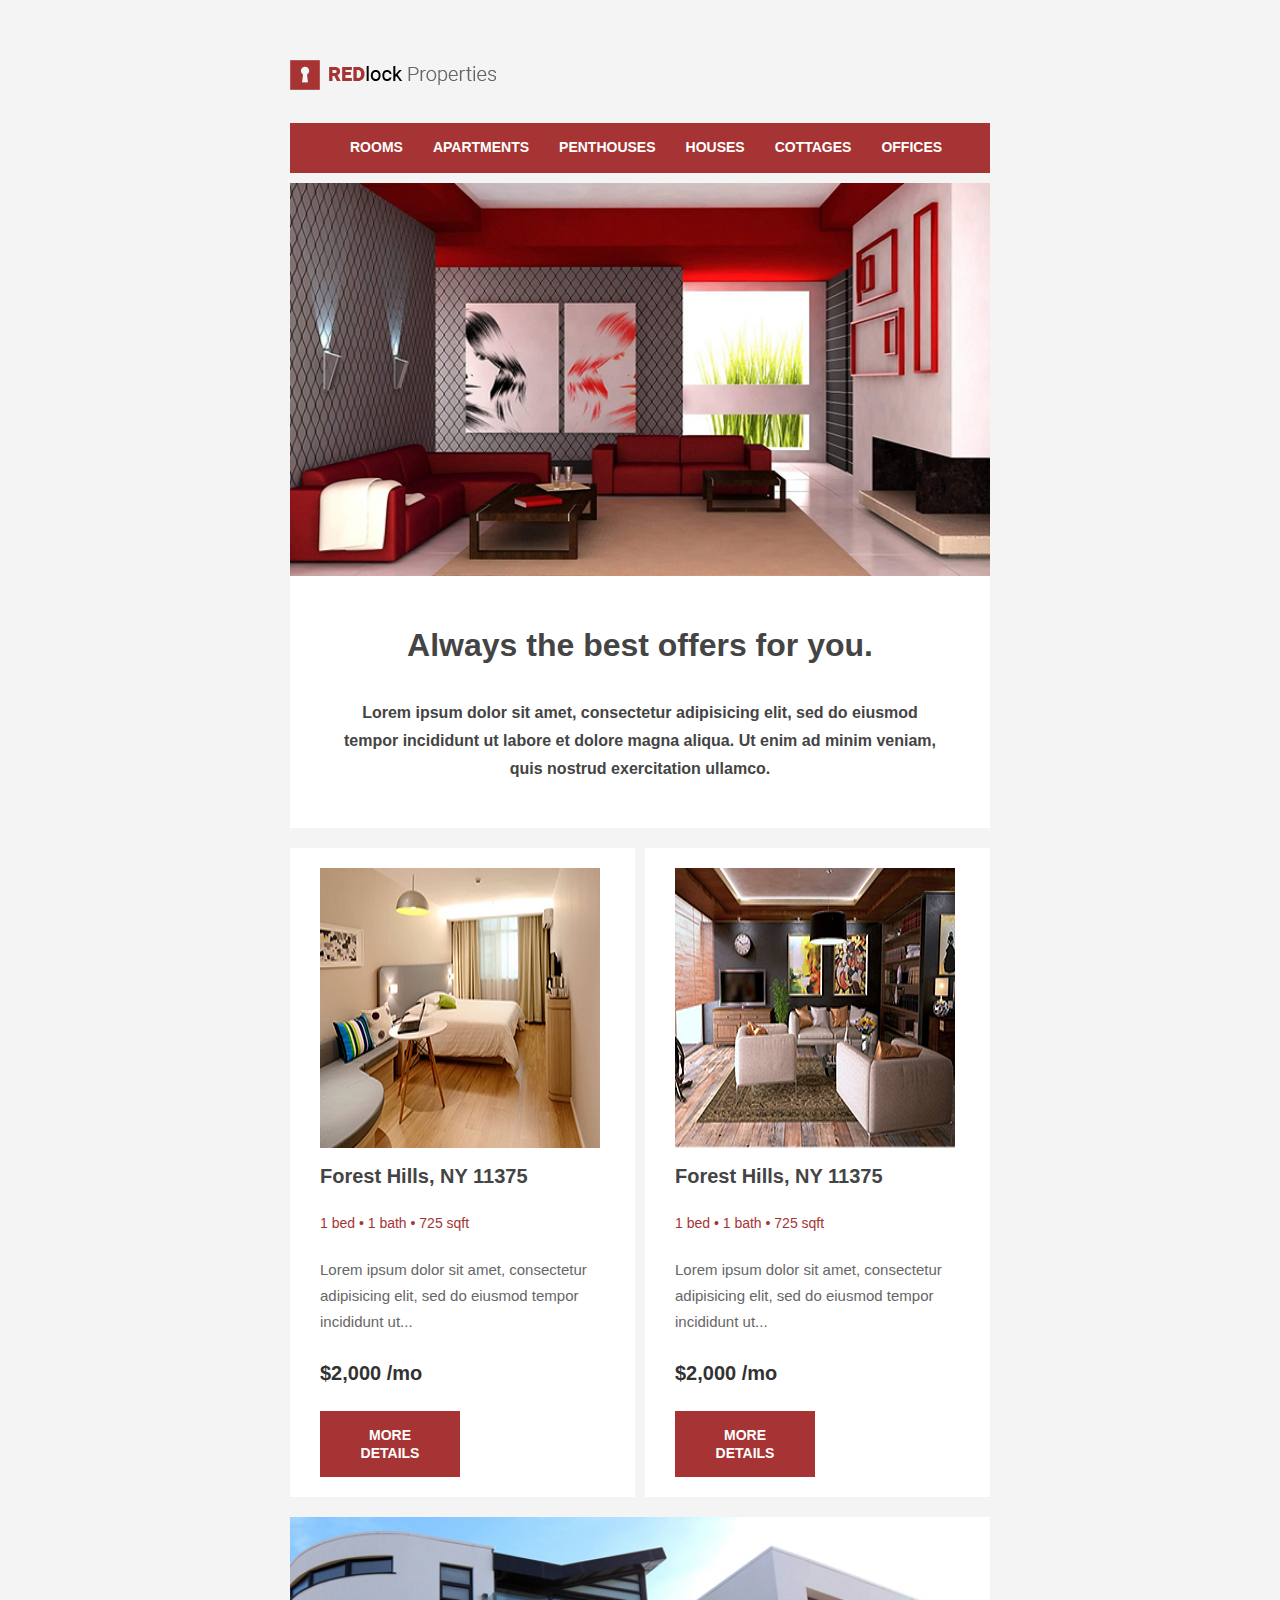
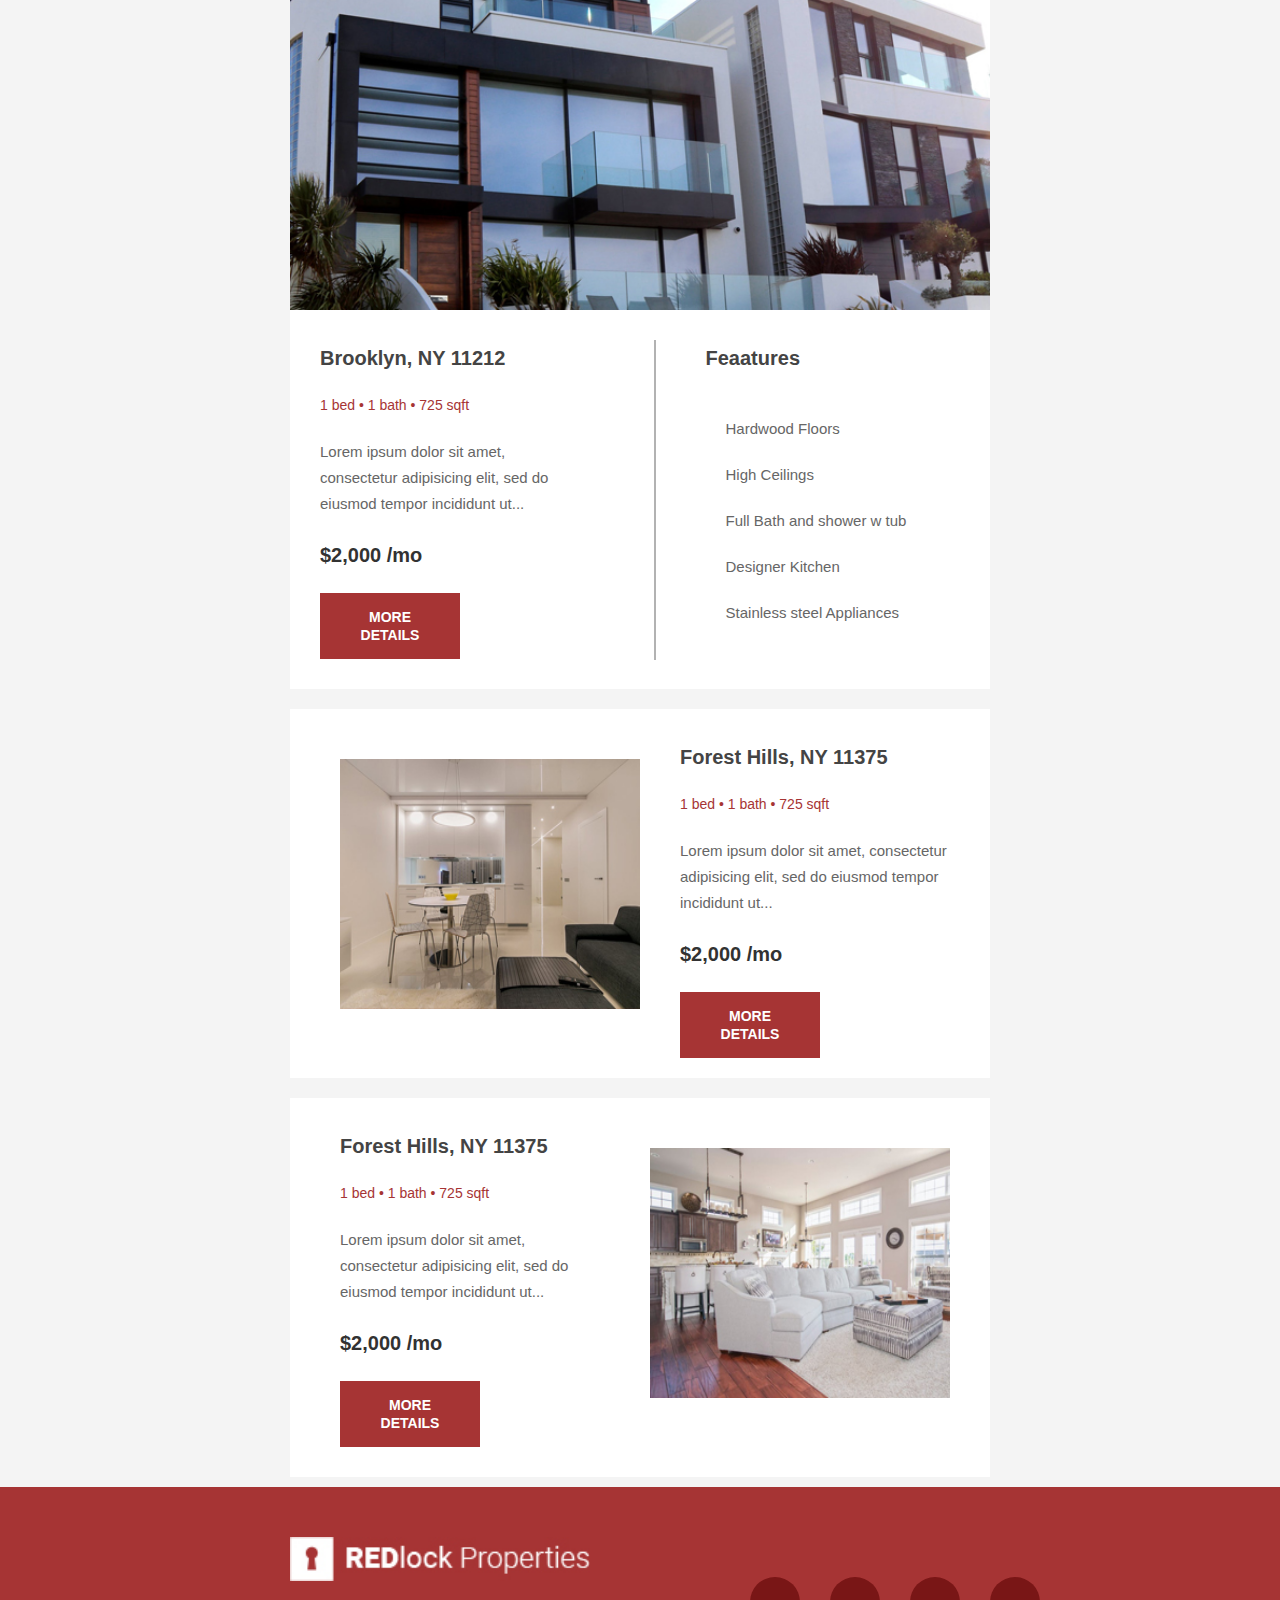
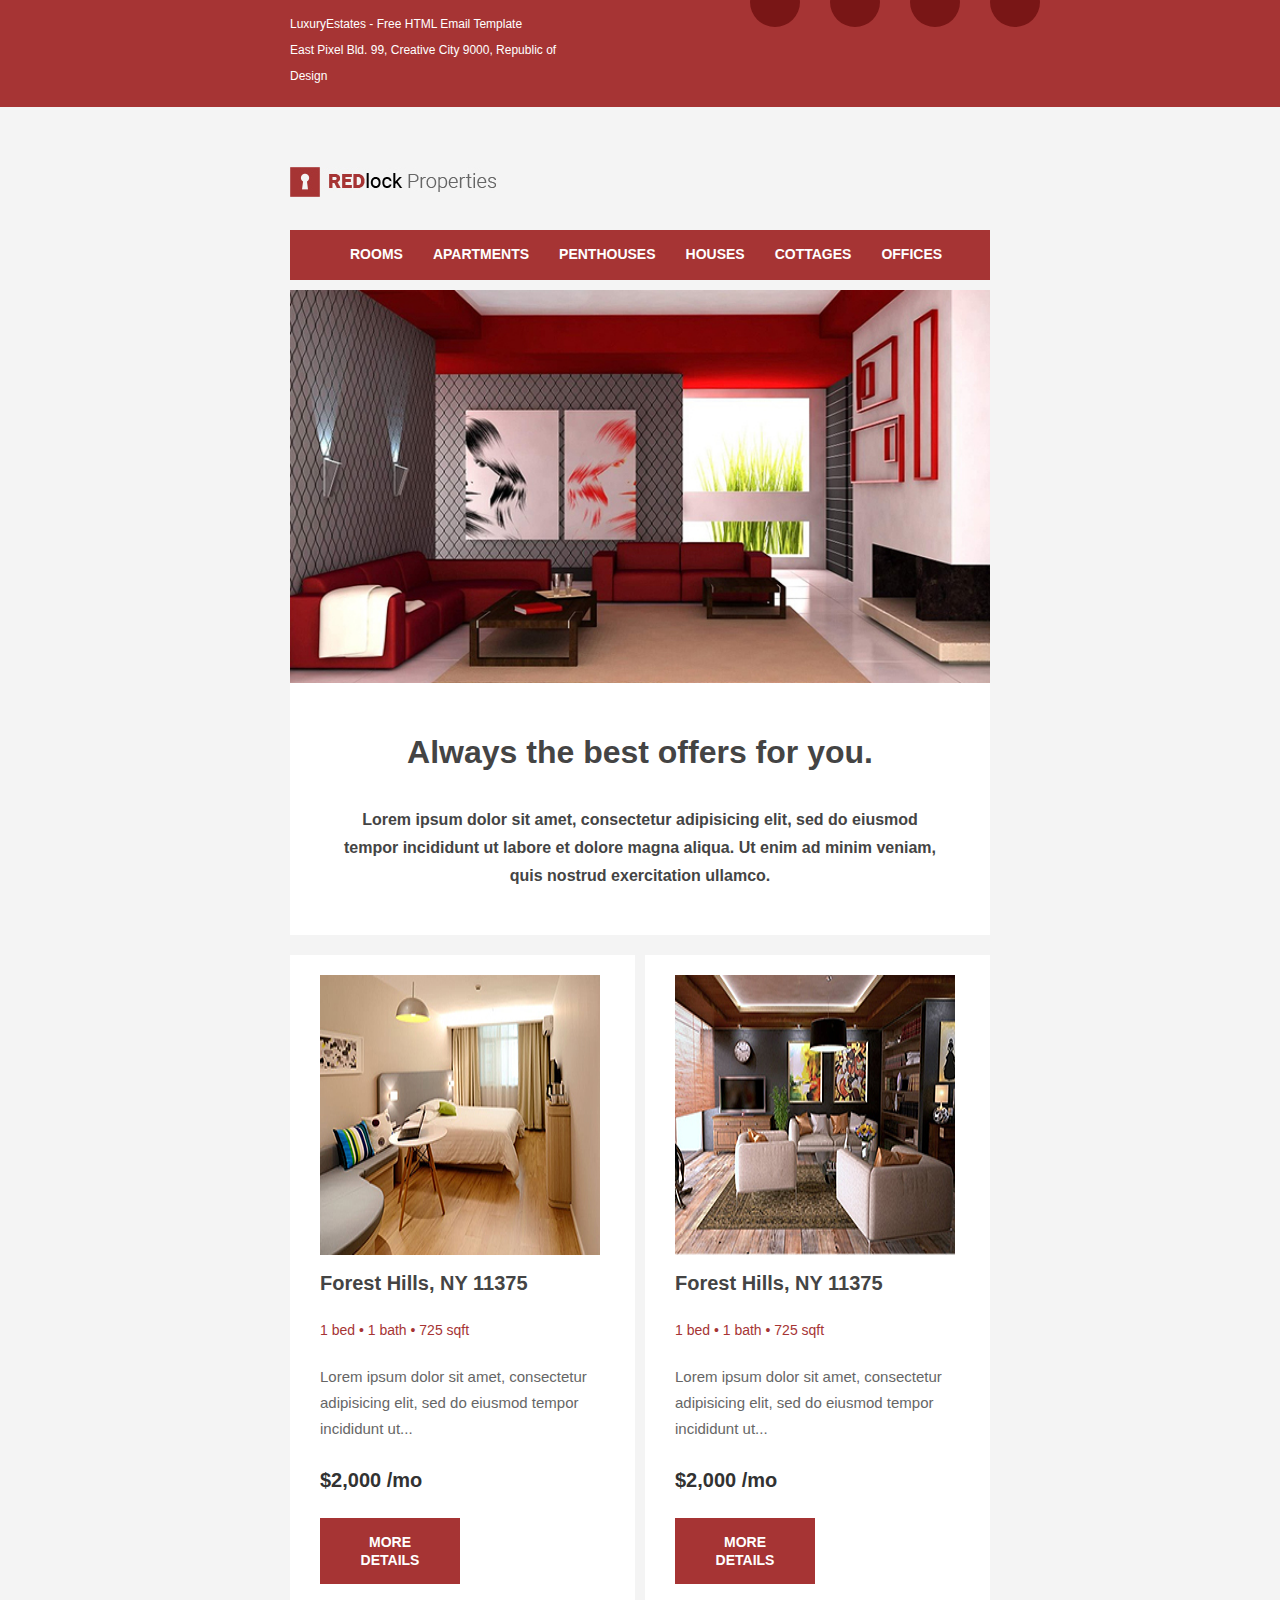
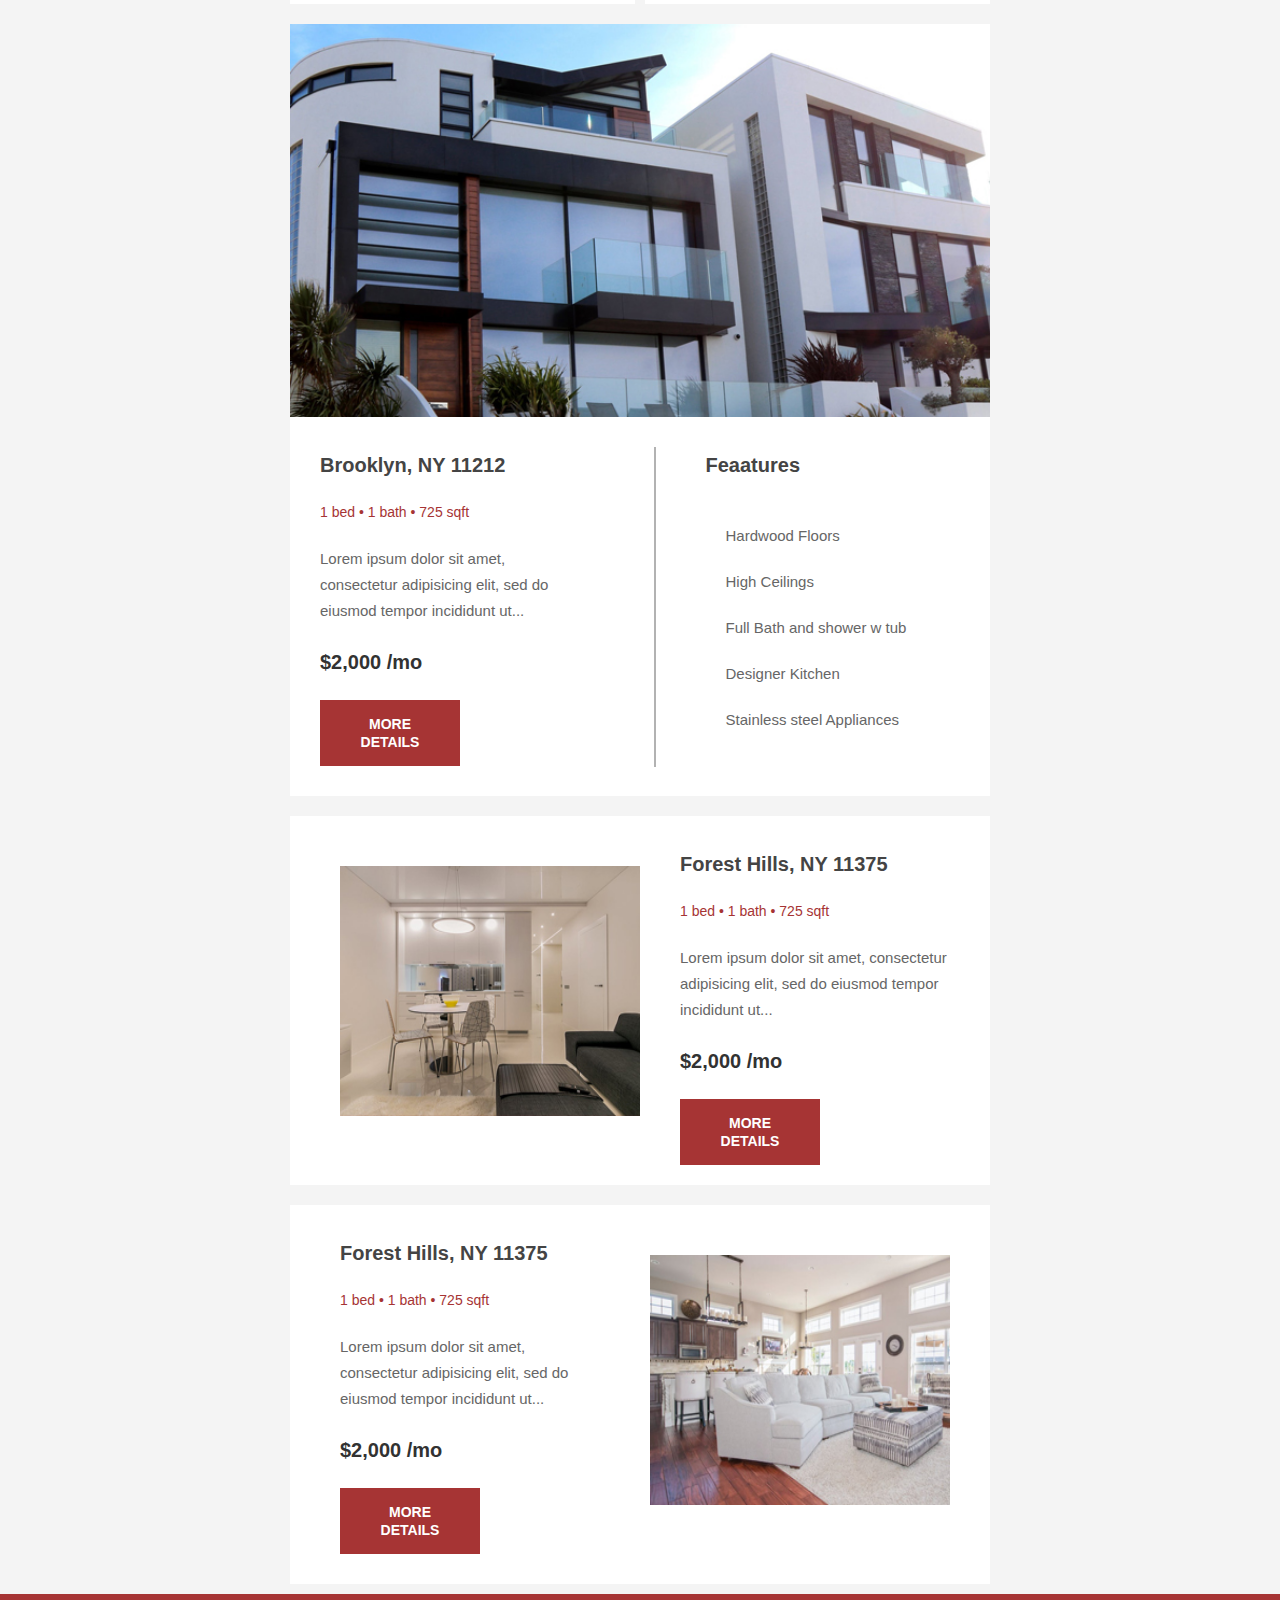
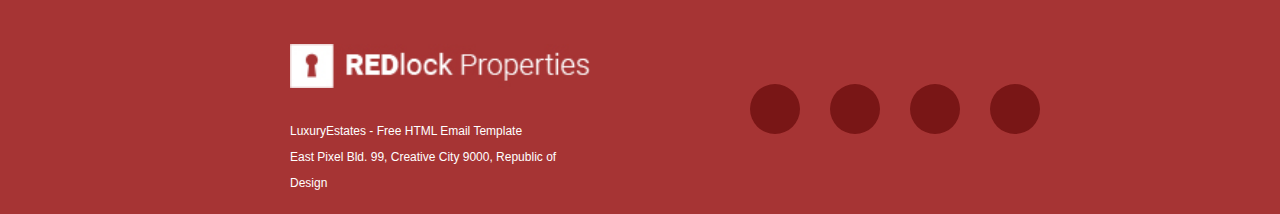
<file: index.html>
<!DOCTYPE html>
<html lang="en">
  <head>
    <!DOCTYPE html>
    <html lang="en">
      <head>
        <meta charset="UTF-8" />
        <meta name="viewport" content="width=device-width, initial-scale=1.0" />
        <title>Red Lock</title>

        <link rel="stylesheet" href="./Assets/css/style.css" />

        <link
          rel="stylesheet"
          href="https://cdnjs.cloudflare.com/ajax/libs/font-awesome/6.4.2/css/all.min.css"
          integrity="sha512-z3gLpd7yknf1YoNbCzqRKc4qyor8gaKU1qmn+CShxbuBusANI9QpRohGBreCFkKxLhei6S9CQXFEbbKuqLg0DA=="
          crossorigin="anonymous"
          referrerpolicy="no-referrer"
        />
      </head>
      <body>
        <header>
          <img src="./Assets/img/logo.jpg" alt="logo" />

          <nav class="navigation">
            <ul>
              <li>
                <a href="./index.html">Rooms</a>
              </li>
              <li>
                <a href="./Assets/html/apartment.html" target="_blank"
                  >Apartments</a
                >
              </li>
              <li>
                <a href="#">penthouses</a>
              </li>
              <li>
                <a href="./Assets/html/house.html">houses</a>
              </li>
              <li>
                <a href="#">cottages</a>
              </li>
              <li>
                <a href="#">offices</a>
              </li>
            </ul>
          </nav>
        </header>
        <main class="main-cover">
          <section class="main-section">
            <img src="./Assets/img/section1-photo.jpg" alt="section-cover" />
            <h1>Always the best offers for you.</h1>
            <p>
              Lorem ipsum dolor sit amet, consectetur adipisicing elit, sed do
              eiusmod tempor incididunt ut labore et dolore magna aliqua. Ut
              enim ad minim veniam, quis nostrud exercitation ullamco.
            </p>
          </section>

          <section class="second-section">
            <div class="box">
              <img src="./Assets/img/room1.jpg" alt="room" />
              <h2>Forest Hills, NY 11375</h2>
              <h3>1 bed • 1 bath • 725 sqft</h3>
              <p>
                Lorem ipsum dolor sit amet, consectetur adipisicing elit, sed do
                eiusmod tempor incididunt ut...
              </p>
              <span>$2,000 /mo</span>
              <a href="#">more details</a>
            </div>

            <div class="box">
              <img src="./Assets/img/image2.jpg" alt="room" />
              <h2>Forest Hills, NY 11375</h2>
              <h3>1 bed • 1 bath • 725 sqft</h3>
              <p>
                Lorem ipsum dolor sit amet, consectetur adipisicing elit, sed do
                eiusmod tempor incididunt ut...
              </p>
              <span>$2,000 /mo</span>
              <a href="#">more details</a>
            </div>
          </section>

          <section class="third-section">
            <img src="./Assets/img/section2.jpg" alt="center-photo" />

            <div class="total-boxes">
              <div class="box1">
                <h2>Brooklyn, NY 11212</h2>
                <h3>1 bed • 1 bath • 725 sqft</h3>
                <p>
                  Lorem ipsum dolor sit amet, consectetur adipisicing elit, sed
                  do eiusmod tempor incididunt ut...
                </p>
                <span>$2,000 /mo</span>
                <a href="#">more details</a>
              </div>

              <div class="line"></div>

              <div class="box2">
                <h2>Feaatures</h2>
                <i
                  class="fa-solid fa-check fa-fade fa-xs"
                  style="color: #a63434"
                  ><span>Hardwood Floors</span></i
                >
                <i
                  class="fa-solid fa-check fa-fade fa-xs"
                  style="color: #a63434"
                  ><span>High Ceilings</span></i
                >
                <i
                  class="fa-solid fa-check fa-fade fa-xs"
                  style="color: #a63434"
                  ><span>Full Bath and shower w tub</span></i
                >
                <i
                  class="fa-solid fa-check fa-fade fa-xs"
                  style="color: #a63434"
                  ><span>Designer Kitchen</span></i
                >
                <i
                  class="fa-solid fa-check fa-fade fa-xs"
                  style="color: #a63434"
                  ><span>Stainless steel Appliances</span></i
                >
              </div>
            </div>
          </section>

          <section class="fourth-section">
            <img src="./Assets/img/image4.jpg" alt="image4" />

            <div class="box">
              <h2>Forest Hills, NY 11375</h2>
              <h3>1 bed • 1 bath • 725 sqft</h3>
              <p>
                Lorem ipsum dolor sit amet, consectetur adipisicing elit, sed do
                eiusmod tempor incididunt ut...
              </p>
              <span>$2,000 /mo</span>
              <a href="#">more details</a>
            </div>
          </section>

          <section class="fifth-section">
            <div class="box3">
              <h2>Forest Hills, NY 11375</h2>
              <h3>1 bed • 1 bath • 725 sqft</h3>
              <p>
                Lorem ipsum dolor sit amet, consectetur adipisicing elit, sed do
                eiusmod tempor incididunt ut...
              </p>
              <span>$2,000 /mo</span>
              <a href="#">more details</a>
            </div>
            <img src="./Assets/img/image5.jpg" alt="image4" />
          </section>
        </main>

        <footer>
          <div class="final-footer">
            <div class="foot-one">
              <img src="./Assets/img/footer_logo.jpg" alt="foot-logo" />
              <h3>LuxuryEstates - Free HTML Email Template</h3>
              <h3>
                East Pixel Bld. 99, Creative City 9000, Republic of Design
              </h3>
            </div>

            <div class="social">
              <div class="status">
                <a href="#">
                  <i
                    class="fa-brands fa-facebook-f fa-xs"
                    style="color: #f4f5f6"
                  ></i>
                </a>
              </div>
              <div class="status">
                <a href="#">
                  <i
                    class="fa-brands fa-twitter fa-xs"
                    style="color: #f4f5f6"
                  ></i>
                </a>
              </div>
              <div class="status">
                <a href="#">
                  <i
                    class="fa-brands fa-instagram fa-xs"
                    style="color: #f4f5f6"
                  ></i>
                </a>
              </div>
              <div class="status">
                <a href="#">
                  <i
                    class="fa-brands fa-linkedin-in fa-xs"
                    style="color: #f4f5f6"
                  ></i>
                </a>
              </div>
            </div>
          </div>
        </footer>
      </body>
    </html>

    <meta charset="UTF-8" />
    <meta name="viewport" content="width=device-width, initial-scale=1.0" />
    <title>Red Lock</title>

    <link rel="stylesheet" href="./Assets/css/style.css" />

    <link
      rel="stylesheet"
      href="https://cdnjs.cloudflare.com/ajax/libs/font-awesome/6.4.2/css/all.min.css"
      integrity="sha512-z3gLpd7yknf1YoNbCzqRKc4qyor8gaKU1qmn+CShxbuBusANI9QpRohGBreCFkKxLhei6S9CQXFEbbKuqLg0DA=="
      crossorigin="anonymous"
      referrerpolicy="no-referrer"
    />
  </head>
  <body>
    <header>
      <img src="./Assets/img/logo.jpg" alt="logo" />

      <nav class="navigation">
        <ul>
          <li>
            <a href="./index.html">Rooms</a>
          </li>
          <li>
            <a href="./Assets/html/apartment.html" target="_blank"
              >Apartments</a
            >
          </li>
          <li>
            <a href="#">penthouses</a>
          </li>
          <li>
            <a href="#">houses</a>
          </li>
          <li>
            <a href="#">cottages</a>
          </li>
          <li>
            <a href="#">offices</a>
          </li>
        </ul>
      </nav>
    </header>
    <main class="main-cover">
      <section class="main-section">
        <img src="./Assets/img/section1-photo.jpg" alt="section-cover" />
        <h1>Always the best offers for you.</h1>
        <p>
          Lorem ipsum dolor sit amet, consectetur adipisicing elit, sed do
          eiusmod tempor incididunt ut labore et dolore magna aliqua. Ut enim ad
          minim veniam, quis nostrud exercitation ullamco.
        </p>
      </section>

      <section class="second-section">
        <div class="box">
          <img src="./Assets/img/room1.jpg" alt="room" />
          <h2>Forest Hills, NY 11375</h2>
          <h3>1 bed • 1 bath • 725 sqft</h3>
          <p>
            Lorem ipsum dolor sit amet, consectetur adipisicing elit, sed do
            eiusmod tempor incididunt ut...
          </p>
          <span>$2,000 /mo</span>
          <a href="#">more details</a>
        </div>

        <div class="box">
          <img src="./Assets/img/image2.jpg" alt="room" />
          <h2>Forest Hills, NY 11375</h2>
          <h3>1 bed • 1 bath • 725 sqft</h3>
          <p>
            Lorem ipsum dolor sit amet, consectetur adipisicing elit, sed do
            eiusmod tempor incididunt ut...
          </p>
          <span>$2,000 /mo</span>
          <a href="#">more details</a>
        </div>
      </section>

      <section class="third-section">
        <img src="./Assets/img/section2.jpg" alt="center-photo" />

        <div class="total-boxes">
          <div class="box1">
            <h2>Brooklyn, NY 11212</h2>
            <h3>1 bed • 1 bath • 725 sqft</h3>
            <p>
              Lorem ipsum dolor sit amet, consectetur adipisicing elit, sed do
              eiusmod tempor incididunt ut...
            </p>
            <span>$2,000 /mo</span>
            <a href="#">more details</a>
          </div>

          <div class="line"></div>

          <div class="box2">
            <h2>Feaatures</h2>
            <i class="fa-solid fa-check fa-fade fa-xs" style="color: #a63434"
              ><span>Hardwood Floors</span></i
            >
            <i class="fa-solid fa-check fa-fade fa-xs" style="color: #a63434"
              ><span>High Ceilings</span></i
            >
            <i class="fa-solid fa-check fa-fade fa-xs" style="color: #a63434"
              ><span>Full Bath and shower w tub</span></i
            >
            <i class="fa-solid fa-check fa-fade fa-xs" style="color: #a63434"
              ><span>Designer Kitchen</span></i
            >
            <i class="fa-solid fa-check fa-fade fa-xs" style="color: #a63434"
              ><span>Stainless steel Appliances</span></i
            >
          </div>
        </div>
      </section>

      <section class="fourth-section">
        <img src="./Assets/img/image4.jpg" alt="image4" />

        <div class="box">
          <h2>Forest Hills, NY 11375</h2>
          <h3>1 bed • 1 bath • 725 sqft</h3>
          <p>
            Lorem ipsum dolor sit amet, consectetur adipisicing elit, sed do
            eiusmod tempor incididunt ut...
          </p>
          <span>$2,000 /mo</span>
          <a href="#">more details</a>
        </div>
      </section>

      <section class="fifth-section">
        <div class="box3">
          <h2>Forest Hills, NY 11375</h2>
          <h3>1 bed • 1 bath • 725 sqft</h3>
          <p>
            Lorem ipsum dolor sit amet, consectetur adipisicing elit, sed do
            eiusmod tempor incididunt ut...
          </p>
          <span>$2,000 /mo</span>
          <a href="#">more details</a>
        </div>
        <img src="./Assets/img/image5.jpg" alt="image4" />
      </section>
    </main>

    <footer>
      <div class="final-footer">
        <div class="foot-one">
          <img src="./Assets/img/footer_logo.jpg" alt="foot-logo" />
          <h3>LuxuryEstates - Free HTML Email Template</h3>
          <h3>East Pixel Bld. 99, Creative City 9000, Republic of Design</h3>
        </div>

        <div class="social">
          <div class="status">
            <a href="#">
              <i
                class="fa-brands fa-facebook-f fa-xs"
                style="color: #f4f5f6"
              ></i>
            </a>
          </div>
          <div class="status">
            <a href="#">
              <i class="fa-brands fa-twitter fa-xs" style="color: #f4f5f6"></i>
            </a>
          </div>
          <div class="status">
            <a href="#">
              <i
                class="fa-brands fa-instagram fa-xs"
                style="color: #f4f5f6"
              ></i>
            </a>
          </div>
          <div class="status">
            <a href="#">
              <i
                class="fa-brands fa-linkedin-in fa-xs"
                style="color: #f4f5f6"
              ></i>
            </a>
          </div>
        </div>
      </div>
    </footer>
  </body>
</html>
</file>
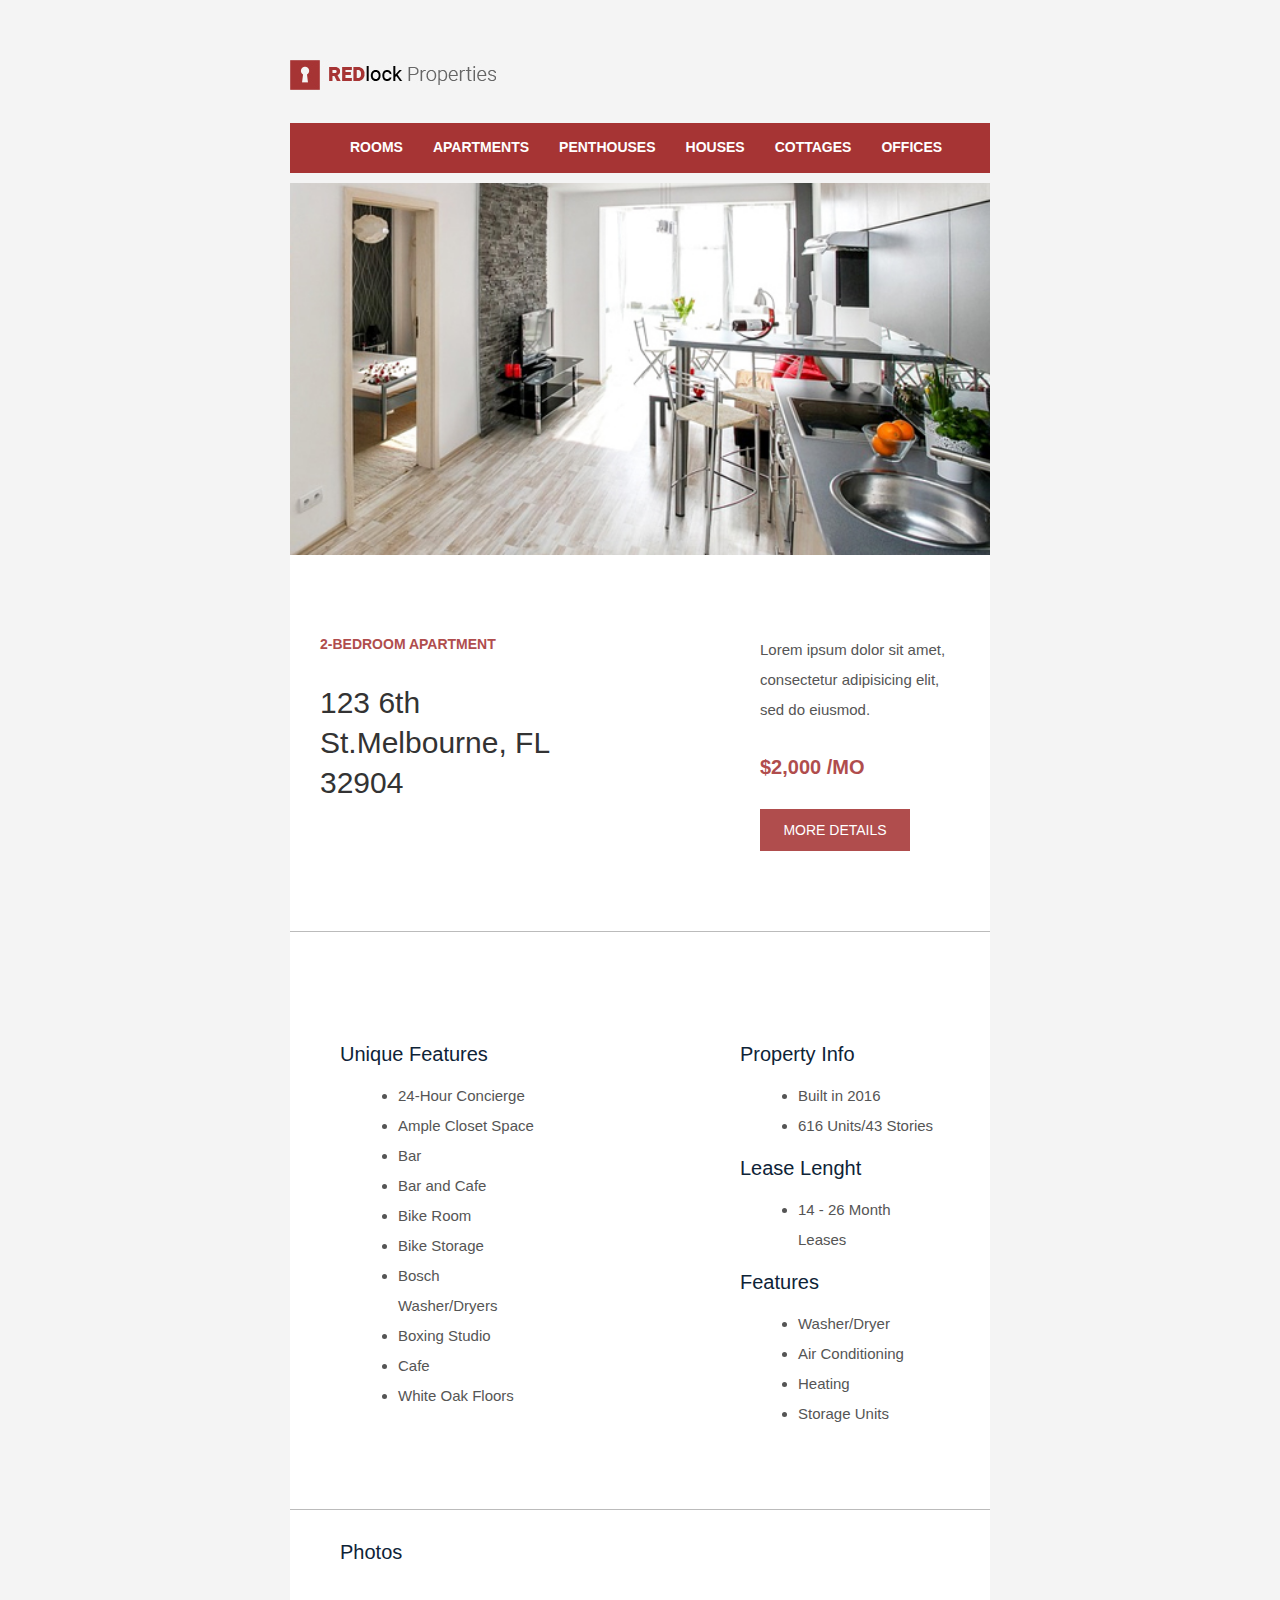
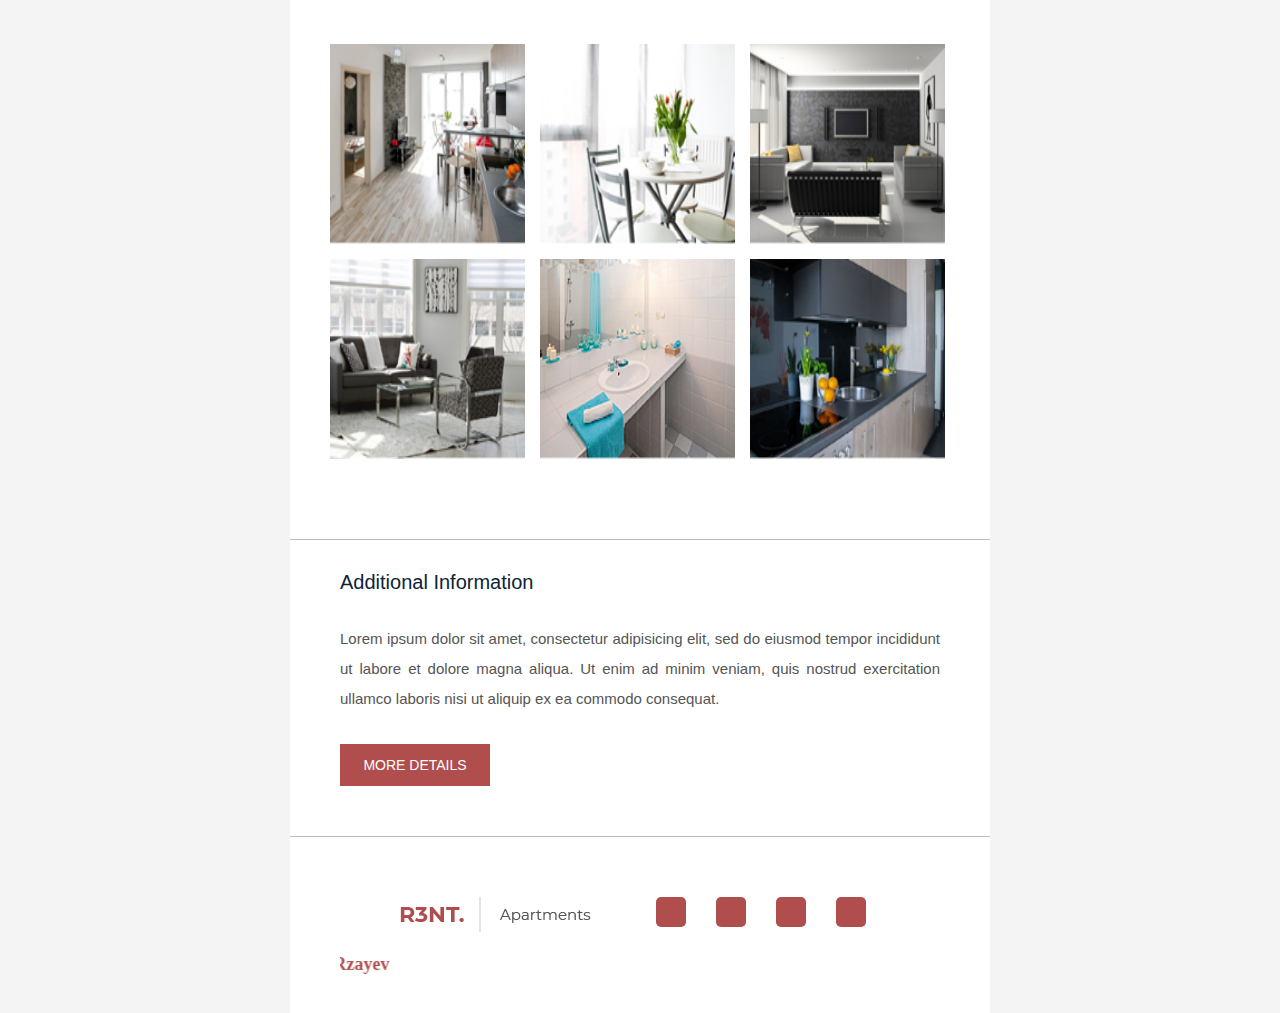
<file: Assets/html/apartment.html>
<!DOCTYPE html>
<html lang="en">
  <head>
    <meta charset="UTF-8" />
    <meta name="viewport" content="width=device-width, initial-scale=1.0" />
    <title>Apartment</title>

    <link rel="stylesheet" href="../css/style.css" />

    <link
      rel="stylesheet"
      href="https://cdnjs.cloudflare.com/ajax/libs/font-awesome/6.4.2/css/all.min.css"
      integrity="sha512-z3gLpd7yknf1YoNbCzqRKc4qyor8gaKU1qmn+CShxbuBusANI9QpRohGBreCFkKxLhei6S9CQXFEbbKuqLg0DA=="
      crossorigin="anonymous"
      referrerpolicy="no-referrer"
    />
  </head>
  <body>
    <header>
      <a href="file:///D:/Red%20Lock/index.html">
        <img src="../img/logo.jpg" alt="logo" />
      </a>

      <nav class="navigation">
        <ul>
          <li>
            <a href="./index.html" target="_blank">Rooms</a>
          </li>
          <li>
            <a href="../html/apartment.html" target="_blank">Apartments</a>
          </li>
          <li>
            <a href="#">penthouses</a>
          </li>
          <li>
            <a href="../html/house.html">houses</a>
          </li>
          <li>
            <a href="#">cottages</a>
          </li>
          <li>
            <a href="#">offices</a>
          </li>
        </ul>
      </nav>
    </header>

    <main class="main-apartment">
      <img src="../img/apartment-1.jpg" alt="apartment" />

      <section class="section-apartment">
        <div class="section-box">
          <div class="section-box-first">
            <h1>2-BEDROOM APARTMENT</h1>
            <h2>123 6th St.Melbourne, FL 32904</h2>
          </div>

          <div class="section-box-second">
            <p>
              Lorem ipsum dolor sit amet, consectetur adipisicing elit, sed do
              eiusmod.
            </p>
            <span>$2,000 /mo</span>
            <a class="more" href="#">more details</a>
          </div>
        </div>
        <div class="line-apartment"></div>
      </section>

      <div class="container">
        <div class="cont-1">
          <h2>Unique Features</h2>
          <ul>
            <li>24-Hour Concierge</li>
            <li>Ample Closet Space</li>
            <li>Bar</li>
            <li>Bar and Cafe</li>
            <li>Bike Room</li>
            <li>Bike Storage</li>
            <li>Bosch Washer/Dryers</li>
            <li>Boxing Studio</li>
            <li>Cafe</li>
            <li>White Oak Floors</li>
          </ul>
        </div>

        <div class="cont-2">
          <h2>Property Info</h2>
          <ul>
            <li>Built in 2016</li>
            <li>616 Units/43 Stories</li>
          </ul>
          <h2>Lease Lenght</h2>
          <ul>
            <li>14 - 26 Month Leases</li>
          </ul>
          <h2>Features</h2>
          <ul>
            <li>Washer/Dryer</li>
            <li>Air Conditioning</li>
            <li>Heating</li>
            <li>Storage Units</li>
          </ul>
        </div>
      </div>
      <div class="line-apartment"></div>

      <section class="final-apartment">
        <h2>Photos</h2>
        <div class="box-photo">
          <img src="../img/apart1.jpg" alt="1" />
          <img src="../img/apart2.jpg" alt="2" />
          <img src="../img/apart3.jpg" alt="3" />
          <img src="../img/apart4.jpg" alt="4" />
          <img src="../img/apart5.jpg" alt="5" />
          <img src="../img/apart6.jpg" alt="6" />
        </div>

        <div class="line-apartment"></div>

        <h2>Additional Information</h2>
        <p>
          Lorem ipsum dolor sit amet, consectetur adipisicing elit, sed do
          eiusmod tempor incididunt ut labore et dolore magna aliqua. Ut enim ad
          minim veniam, quis nostrud exercitation ullamco laboris nisi ut
          aliquip ex ea commodo consequat.
        </p>

        <a class="more-2" href="#">more details</a>

        <div class="line-apartment"></div>
      </section>
    </main>

    <footer class="apartment">
      <div class="foot-1">
        <div class="image-apartment">
          <img src="../img/logo (footer).jpg" alt="logo" />
        </div>

        <div class="foot-social">
          <div class="final-social">
            <ul>
              <li>
                <a href="#">
                  <i
                    class="fa-brands fa-facebook-f fa-lg"
                    style="color: #f0f1f4"
                  ></i>
                </a>
              </li>
            </ul>
          </div>

          <div class="final-social">
            <ul>
              <li>
                <a href="#">
                  <i
                    class="fa-brands fa-twitter fa-lg"
                    style="color: #f0f1f4"
                  ></i>
                </a>
              </li>
            </ul>
          </div>
          <div class="final-social">
            <ul>
              <li>
                <a href="#">
                  <i
                    class="fa-brands fa-instagram fa-lg"
                    style="color: #f0f1f4"
                  ></i>
                </a>
              </li>
            </ul>
          </div>
          <div class="final-social">
            <ul>
              <li>
                <a href="#">
                  <i
                    class="fa-brands fa-linkedin-in fa-lg"
                    style="color: #f0f1f4"
                  ></i>
                </a>
              </li>
            </ul>
          </div>
        </div>
      </div>

      <marquee behavior="infinitive" direction="right"
        >Created by Seymur Rzayev</marquee
      >
    </footer>
  </body>
</html>
</file>
<file: Assets/css/style.css>
@import url('./apartment.css');
@import url('./reset.css');
@import url('./font/font.css');
@import url('./house.css');

body {
    background-color: #f4f4f4;
}

header {
    width: 700px;
    height: auto;
    margin-top: 60px;
    margin-left: auto;
    margin-right: auto;
    margin-bottom: 10px;
}

.navigation ul {
    display: flex;
    gap: 30px;
    margin-top: 30px;
    width: 100%;
    height: 50px;
    background-color: rgb(166, 52, 52);
    padding: 15px 60px;
    font-family: 'Roboto', Arial, sans-serif;
    font-size: 14px;
    line-height: 18px;
    text-align: center;
    text-transform: uppercase;
    font-weight: bold;
}

.navigation a {
    color: #ffffff;
}

.navigation a:hover {
    background-color: #ffffff;
    color: #a63434;
    border: 2px solid rgb(166, 52, 52);
    width: 150px;
    padding: 8px;
    border-radius: 10px;
}

.main-cover {
    display: flex;
    flex-direction: column;
    gap: 10px;
    width: 700px;
    height: auto;
    margin-left: auto;
    margin-right: auto;
}

.main-section {
    display: flex;
    flex-direction: column;
    gap: 10px;
    background-color: white;
    width: 700px;
    height: auto;
    margin-bottom: 10px;
    margin-left: auto;
    margin-right: auto;
}

.main-section h1,
.main-section p {
    padding-bottom: 25px;
    color: #444444;
    font-family: 'Roboto', Arial, sans-serif;
    font-size: 32px;
    line-height: 38px;
    font-weight: bold;
    text-align: center;
}

.main-section h1 {
    margin-top: 40px;
}

.main-section p {
    font-size: 16px;
    line-height: 28px;
    max-width: 600px;
    margin-left: 50px;
    margin-bottom: 20px;
}

.second-section {
    display: flex;
    gap: 10px;
    margin-bottom: 10px;
    width: 700px;
    height: auto;
    margin-left: auto;
    margin-right: auto;
}

.box {
    display: flex;
    flex-direction: column;
    width: 700px;
    height: auto;
    background-color: white;
    padding: 20px 30px;
}

.box img {
    width: 280px;
    height: 280px;
}

.box h2,
.box1 h2,
.box2 h2,
.box3 h2 {
    padding-bottom: 25px;
    color: #444444;
    font-family: 'Roboto', Arial, sans-serif;
    font-size: 20px;
    line-height: 26px;
    text-align: left;
    font-weight: bold;
    margin-top: 15px;
}

.box h3,
.box1 h3,
.box3 h3 {
    padding-bottom: 25px;
    color: #a63434;
    font-family: 'Roboto', Arial, sans-serif;
    font-size: 14px;
    line-height: 18px;
    font-weight: normal;
}

.box1 h3,
.box3 h3 {
    color: #a63434;
}

.box p,
.box1 p,
.box2 span,
.box3 p {
    padding-bottom: 25px;
    color: #666666;
    font-family: 'Roboto', Arial, sans-serif;
    font-size: 15px;
    line-height: 26px;
    font-weight: normal;
}

.box1 p,
.box2 p,
.box3 p {
    width: 250px;
}

.box span,
.box1 span,
.box3 span {
    padding-bottom: 25px;
    color: #323232;
    font-family: 'Roboto', Arial, sans-serif;
    font-size: 20px;
    line-height: 26px;
    font-weight: bold;
}

.box a,
.box1 a,
.box3 a {
    background: #a63434;
    color: #ffffff;
    font-family: 'Roboto', Arial, sans-serif;
    font-size: 14px;
    line-height: 18px;
    text-transform: uppercase;
    font-weight: bold;
    padding: 15px 20px;
    text-align: center;
    width: 140px;
}

.third-section {
    display: flex;
    flex-direction: column;
    background-color: #ffffff;
    margin-bottom: 10px;
}

.third-section img {
    width: 100%;
}

.total-boxes {
    display: flex;
    flex-direction: row;
}

.box1,
.box2,
.box3 {
    display: flex;
    flex-direction: column;
    margin: 20px auto 30px 30px
}

.line {
    width: 2px;
    height: 320px;
    background-color: #666666;
    margin-top: 30px;
    opacity: 0.5;
}

.box2 {
    padding-left: 20px;
    gap: 20px;
}

.box2 span {
    margin-left: 20px;
}

.fourth-section,
.fifth-section {
    display: flex;
    gap: 10px;
    background-color: #ffffff;
    margin-bottom: 10px;
}

.fourth-section img,
.fifth-section img {
    width: 300px;
    height: 250px;
    margin: 50px auto 30px 50px;
}

.fifth-section img {
    margin-right: 50px;
}

.box3 {
    margin-left: 50px;
}

footer {
    width: 100%;
    height: 220px;
    background-color: #a63434;
    display: flex;
    padding-bottom: 40px;
}

.final-footer {
    width: 700px;
    height: auto;
    margin-left: auto;
    margin-right: auto;
    display: flex;
}

.foot-one {
    display: flex;
    flex-direction: column;
    margin-bottom: 40px;
}

.foot-one img {
    margin-bottom: 30px;
    margin-top: 50px;
}

.foot-one h3,
footer a {
    color: #ffffff;
    font-family: 'Roboto', Arial, sans-serif;
    font-size: 12px;
    line-height: 26px;
    font-weight: normal;
}

.foot-one h3 {
    width: 300px;
}

.social {
    display: flex;
    gap: 30px;
    margin-top: 90px;
    margin-left: 160px;
}

.status {
    width: 50px;
    height: 50px;
    padding-top: 12px;
    padding-left: 17px;
    border-radius: 50%;
    background-color: #791616;
}

.status a {
    font-size: 24px;
}
</file>
